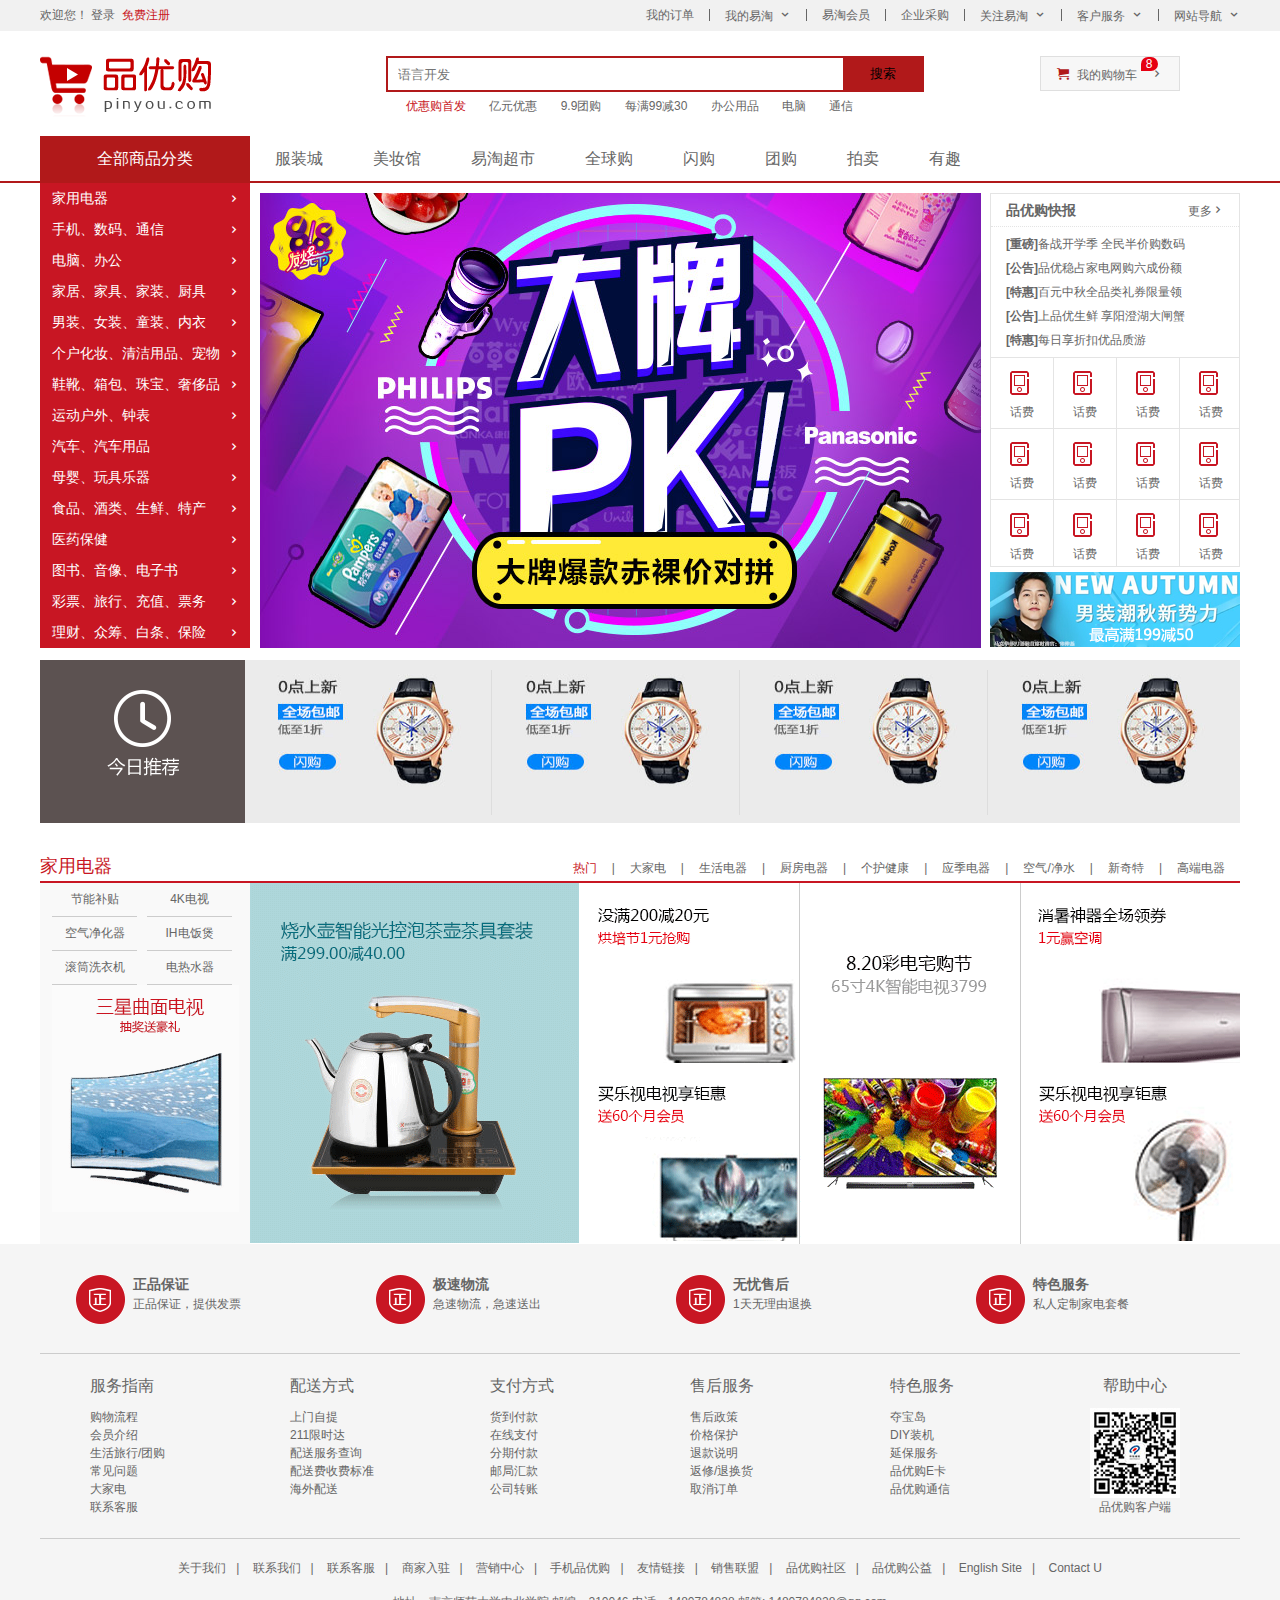
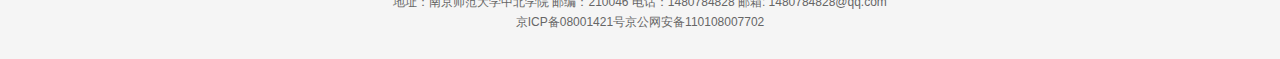
<file: shopping/index.html>
<!DOCTYPE html>
<html lang="en">

<head>
    <meta charset="UTF-8">
    <meta name="viewport" content="width=device-width, initial-scale=1.0">
    <!-- 网站说明 -->
    <meta name="description" content="前端项目实战">
    <!-- 关键字 -->
    <meta name="keywords" content="实战">
    <title>品优购购物商城</title>
    <link rel="stylesheet" href="css/base.css">
    <link rel="stylesheet" href="css/common.css">
    <link rel="shortcut icon" href="favicon.ico">
    <link rel="stylesheet" href="css/index.css">
</head>

<body>
    <!-- 快捷导航 start-->
    <section class="shortcut">
        <div class="w">
            <div class="fl">
                <ul>
                    <li>欢迎您！&nbsp;</li>
                    <li>
                        <a href="#">登录</a>&nbsp;&nbsp;<a class="style_red" href="register.html">免费注册</a>
                    </li>
                </ul>
            </div>
            <div class="fr">
                <ul>
                    <li>我的订单</li>
                    <li></li>
                    <li class="arrow-icon">我的易淘</li>
                    <li></li>
                    <li>易淘会员</li>
                    <li></li>
                    <li>企业采购</li>
                    <li></li>
                    <li class="arrow-icon">关注易淘</li>
                    <li></li>
                    <li class="arrow-icon">客户服务</li>
                    <li></li>
                    <li class="arrow-icon">网站导航</li>
                </ul>
            </div>
        </div>
    </section>
    <!-- 快捷导航 end-->
    <!-- header头部模块 start-->
    <header class="header w">
        <!-- logo模块 -->
        <div class="logo">
            <h1><a href="index.html" title="品优购">品优购</a></h1>
        </div>
        <!-- search搜索模块 -->
        <div class="search">
            <input type="search" placeholder="语言开发">
            <button>搜索</button>
        </div>
        <div class="hotwords">
            <a href="#" class="style_red">优惠购首发</a>
            <a href="#">亿元优惠</a>
            <a href="#">9.9团购</a>
            <a href="#">每满99减30</a>
            <a href="#">办公用品</a>
            <a href="#">电脑</a>
            <a href="#">通信</a>
        </div>
        <div class="shopcar">
            我的购物车
            <i class="count">8</i>
        </div>
    </header>
    <!-- header头部模块 end-->
    <!-- nav模块制作 start -->
    <nav class="nav">
        <div class="w">
            <div class="dropdown">
                <div class="dt">全部商品分类</div>
                <div class="dd">
                    <ul>
                        <li><a href="#">家用电器</a></li>
                        <li><a href="list.html">手机、数码、通信</a></li>
                        <li><a href="#">电脑、办公</a></li>
                        <li><a href="#">家居、家具、家装、厨具</a></li>
                        <li><a href="#">男装、女装、童装、内衣</a></li>
                        <li><a href="#">个户化妆、清洁用品、宠物</a></li>
                        <li><a href="#">鞋靴、箱包、珠宝、奢侈品</a></li>
                        <li><a href="#">运动户外、钟表</a></li>
                        <li><a href="#">汽车、汽车用品</a></li>
                        <li><a href="#">母婴、玩具乐器</a></li>
                        <li><a href="#">食品、酒类、生鲜、特产</a></li>
                        <li><a href="#">医药保健</a></li>
                        <li><a href="#">图书、音像、电子书</a></li>
                        <li><a href="#">彩票、旅行、充值、票务</a></li>
                        <li><a href="#">理财、众筹、白条、保险</a></li>
                    </ul>
                </div>
            </div>
            <div class="navitems">
                <ul>
                    <li><a href="#">服装城</a></li>
                    <li><a href="#">美妆馆</a></li>
                    <li><a href="#">易淘超市</a></li>
                    <li><a href="#">全球购</a></li>
                    <li><a href="#">闪购</a></li>
                    <li><a href="#">团购</a></li>
                    <li><a href="#">拍卖</a></li>
                    <li><a href="#">有趣</a></li>
                </ul>
            </div>
        </div>
    </nav>
    <!-- nav模块制作 end -->
    <!-- 首页专有模块 main start -->
    <div class="w">
        <div class="main">
            <div class="focus">
                <ul>
                    <li>
                        <img src="upload/focus1.png" alt="">
                    </li>
                </ul>
            </div>
            <div class="newsflash">
                <div class="news">
                    <div class="news-hd">
                        <h5>品优购快报</h5>
                        <a href="#">更多</a>
                    </div>
                    <div class="news-bd">
                        <ul>
                            <li><a href="#"><strong>[重磅]</strong>备战开学季 全民半价购数码</a></li>
                            <li><a href="#"><strong>[公告]</strong>品优稳占家电网购六成份额</a></li>
                            <li><a href="#"><strong>[特惠]</strong>百元中秋全品类礼券限量领</a></li>
                            <li><a href="#"><strong>[公告]</strong>上品优生鲜 享阳澄湖大闸蟹</a></li>
                            <li><a href="#"><strong>[特惠]</strong>每日享折扣优品质游</a></li>
                        </ul>
                    </div>
                </div>
                <div class="lifeservice">
                    <ul>
                        <li>
                            <a href="#">
                                <i></i>
                                <p>话费</p>
                            </a>
                        </li>
                        <li>
                            <a href="#">
                                <i></i>
                                <p>话费</p>
                            </a>
                        </li>
                        <li>
                            <a href="#">
                                <i></i>
                                <p>话费</p>
                            </a>
                        </li>
                        <li>
                            <a href="#">
                                <i></i>
                                <p>话费</p>
                            </a>
                        </li>
                        <li>
                            <a href="#">
                                <i></i>
                                <p>话费</p>
                            </a>
                        </li>
                        <li>
                            <a href="#">
                                <i></i>
                                <p>话费</p>
                            </a>
                        </li>
                        <li>
                            <a href="#">
                                <i></i>
                                <p>话费</p>
                            </a>
                        </li>
                        <li>
                            <a href="#">
                                <i></i>
                                <p>话费</p>
                            </a>
                        </li>
                        <li>
                            <a href="#">
                                <i></i>
                                <p>话费</p>
                            </a>
                        </li>
                        <li>
                            <a href="#">
                                <i></i>
                                <p>话费</p>
                            </a>
                        </li>
                        <li>
                            <a href="#">
                                <i></i>
                                <p>话费</p>
                            </a>
                        </li>
                        <li>
                            <a href="#">
                                <i></i>
                                <p>话费</p>
                            </a>
                        </li>
                    </ul>
                </div>
                <div class="bargain">
                    <img src="upload/bargain.png" alt="">
                </div>
            </div>
        </div>
    </div>
    <!-- 首页专有模块 main end -->
    <!-- 推荐模块 start -->
    <div class="w recom">
        <div class="recom_hd">
            <img src="images/recom.png" alt="">
        </div>
        <div class="recom_bd">
            <ul>
                <li><img src="upload/recom_03.jpg" alt=""></li>
                <li><img src="upload/recom_03.jpg" alt=""></li>
                <li><img src="upload/recom_03.jpg" alt=""></li>
                <li><img src="upload/recom_03.jpg" alt=""></li>
            </ul>
        </div>
    </div>
    <!-- 推荐模块 end -->
    <!-- 楼层区制作 start -->
    <div class="floor">
        <!-- 一楼家用电器 -->
        <div class="w jiadian">
            <div class="box_hd">
                <h3>家用电器</h3>
                <div class="tab_list">
                    <ul>
                        <li><a href="#" class="style_red">热门</a>|</li>
                        <li><a href="#">大家电</a>|</li>
                        <li><a href="#">生活电器</a>|</li>
                        <li><a href="#">厨房电器</a>|</li>
                        <li><a href="#">个护健康</a>|</li>
                        <li><a href="#">应季电器</a>|</li>
                        <li><a href="#">空气/净水</a>|</li>
                        <li><a href="#">新奇特</a>|</li>
                        <li><a href="#">高端电器</a></li>
                    </ul>
                </div>
            </div>
            <div class="box_bd">
                <div class="tab_content">
                    <div class="tab_list_item">
                        <div class="col_210">
                            <ul>
                                <li><a href="#">节能补贴</a></li>
                                <li><a href="#">4K电视</a></li>
                                <li><a href="#">空气净化器</a></li>
                                <li><a href="#">IH电饭煲</a></li>
                                <li><a href="#">滚筒洗衣机</a></li>
                                <li><a href="#">电热水器</a></li>
                            </ul>
                            <a href="#">
                                <img src="upload/floor-1-1.png" alt="">
                            </a>
                        </div>
                        <div class="col_329">
                            <a href="#">
                                <img src="upload/floor-1-b01.png" alt="">
                            </a>
                        </div>
                        <div class="col_221">
                            <a href="#">
                                <img src="upload/floor-1-2.png" alt="">
                            </a>
                            <a href="#">
                                <img src="upload/floor-1-3.png" alt="">
                            </a>
                        </div>
                        <div class="col_221">
                            <a href="#">
                                <img src="upload/floor-1-4.png" alt="">
                            </a>
                        </div>
                        <div class="col_219">
                            <a href="#">
                                <img src="upload/floor-1-5.png" alt="">
                            </a>
                            <a href="#">
                                <img src="upload/floor-1-6.png" alt="">
                            </a>
                        </div>
                    </div>
                </div>
            </div>
        </div>
    </div>
    <!-- 楼层区制作 end -->
    <!-- 底部模块的制作 start -->
    <footer class="footer">
        <div class="w">
            <div class="mod_service">
                <ul>
                    <li>
                        <h5></h5>
                        <div class="service_txt">
                            <h4>正品保证</h4>
                            <p>正品保证，提供发票</p>
                        </div>
                    </li>
                    <li>
                        <h5></h5>
                        <div class="service_txt">
                            <h4>极速物流</h4>
                            <p>急速物流，急速送出</p>
                        </div>
                    </li>
                    <li>
                        <h5></h5>
                        <div class="service_txt">
                            <h4>无忧售后</h4>
                            <p>1天无理由退换</p>
                        </div>
                    </li>
                    <li>
                        <h5></h5>
                        <div class="service_txt">
                            <h4>特色服务</h4>
                            <p>私人定制家电套餐</p>
                        </div>
                    </li>
                </ul>
            </div>
            <div class="mod_help">
                <dl>
                    <dt>服务指南</dt>
                    <dd><a href="#">购物流程</a></dd>
                    <dd><a href="#">会员介绍</a></dd>
                    <dd><a href="#">生活旅行/团购</a></dd>
                    <dd><a href="#">常见问题</a></dd>
                    <dd><a href="#">大家电</a></dd>
                    <dd><a href="#">联系客服</a></dd>
                </dl>
                <dl>
                    <dt>配送方式</dt>
                    <dd><a href="#">上门自提</a></dd>
                    <dd><a href="#">211限时达</a></dd>
                    <dd><a href="#">配送服务查询</a></dd>
                    <dd><a href="#">配送费收费标准</a></dd>
                    <dd><a href="#">海外配送</a></dd>
                </dl>
                <dl>
                    <dt>支付方式</dt>
                    <dd><a href="#">货到付款</a></dd>
                    <dd><a href="#">在线支付</a></dd>
                    <dd><a href="#">分期付款</a></dd>
                    <dd><a href="#">邮局汇款</a></dd>
                    <dd><a href="#">公司转账</a></dd>
                </dl>
                <dl>
                    <dt>售后服务</dt>
                    <dd><a href="#">售后政策</a></dd>
                    <dd><a href="#">价格保护</a></dd>
                    <dd><a href="#">退款说明</a></dd>
                    <dd><a href="#">返修/退换货</a></dd>
                    <dd><a href="#">取消订单</a></dd>
                </dl>
                <dl>
                    <dt>特色服务</dt>
                    <dd><a href="#">夺宝岛</a></dd>
                    <dd><a href="#">DIY装机</a></dd>
                    <dd><a href="#">延保服务</a></dd>
                    <dd><a href="#">品优购E卡</a></dd>
                    <dd><a href="#">品优购通信</a></dd>
                </dl>
                <dl>
                    <dt>帮助中心</dt>
                    <dd>
                        <img src="/shopping/images/wx_cz.jpg" alt=""> 品优购客户端
                    </dd>
                </dl>
            </div>
            <div class="mod_copyright">
                <div class="links">
                    <a href="#">关于我们</a>|
                    <a href="#">联系我们</a>|
                    <a href="#">联系客服</a>|
                    <a href="#">商家入驻</a>|
                    <a href="#">营销中心</a>|
                    <a href="#">手机品优购</a>|
                    <a href="#">友情链接</a>|
                    <a href="#">销售联盟</a>|
                    <a href="#">品优购社区</a>|
                    <a href="#">品优购公益</a>|
                    <a href="#">English Site</a>|
                    <a href="#">Contact U</a>
                </div>
                <div class="copyright">
                    地址：南京师范大学中北学院 邮编：210046 电话：1480784828 邮箱: 1480784828@qq.com
                    <br>京ICP备08001421号京公网安备110108007702
                </div>
            </div>
        </div>
    </footer>
    <!-- 底部模块的制作 end -->

</body>

</html>
</file>
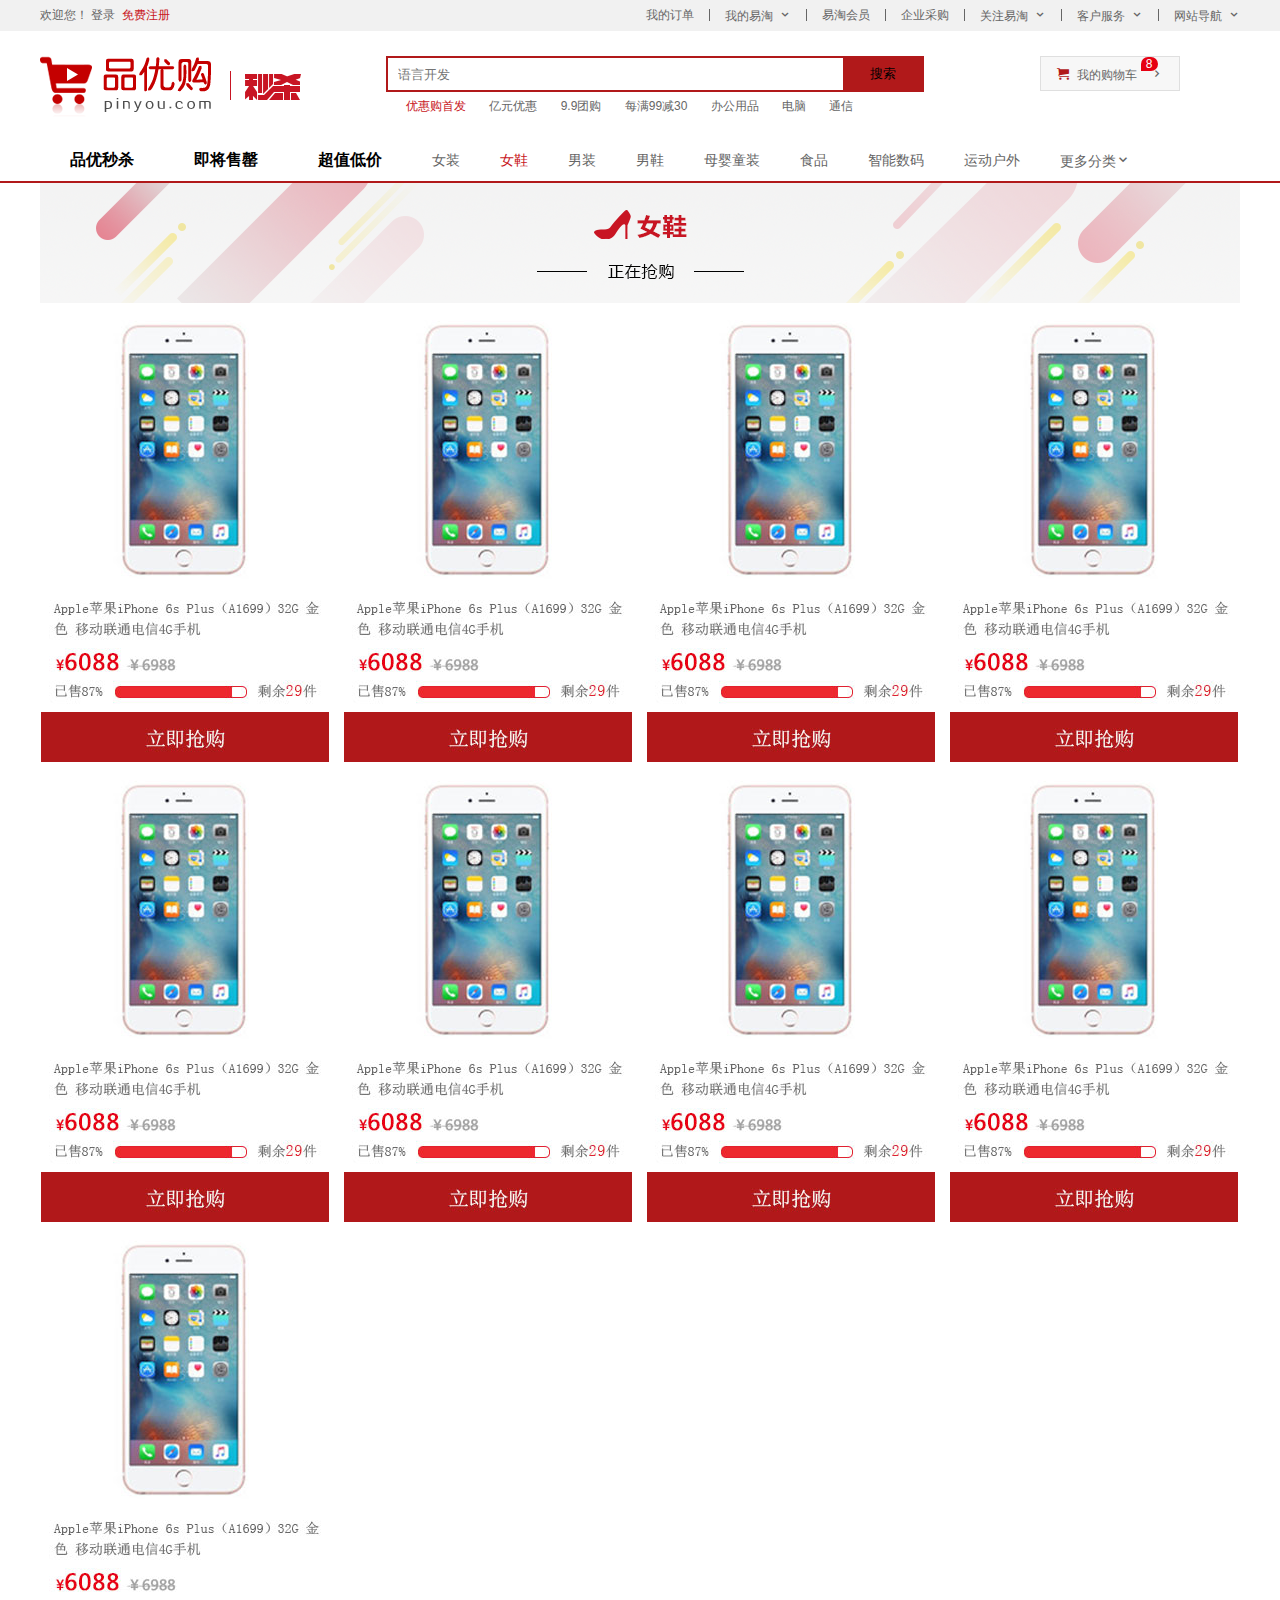
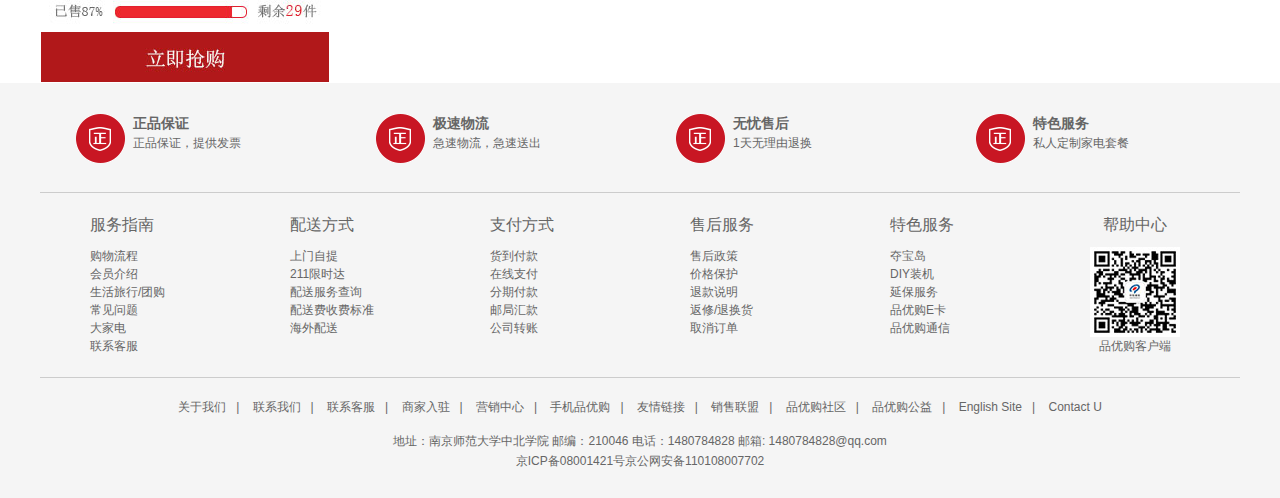
<file: shopping/list.html>
<!DOCTYPE html>
<html lang="en">

<head>
    <meta charset="UTF-8">
    <meta name="viewport" content="width=device-width, initial-scale=1.0">
    <!-- 网站说明 -->
    <meta name="description" content="前端项目实战">
    <!-- 关键字 -->
    <meta name="keywords" content="实战">
    <title>品优购购物商城列表页</title>
    <link rel="stylesheet" href="css/base.css">
    <link rel="stylesheet" href="css/common.css">
    <link rel="shortcut icon" href="favicon.ico">
    <link rel="stylesheet" href="css/list.css">
</head>

<body>
    <!-- 快捷导航 start-->
    <section class="shortcut">
        <div class="w">
            <div class="fl">
                <ul>
                    <li>欢迎您！&nbsp;</li>
                    <li>
                        <a href="#">登录</a>&nbsp;&nbsp;<a class="style_red" href="register.html">免费注册</a>
                    </li>
                </ul>
            </div>
            <div class="fr">
                <ul>
                    <li>我的订单</li>
                    <li></li>
                    <li class="arrow-icon">我的易淘</li>
                    <li></li>
                    <li>易淘会员</li>
                    <li></li>
                    <li>企业采购</li>
                    <li></li>
                    <li class="arrow-icon">关注易淘</li>
                    <li></li>
                    <li class="arrow-icon">客户服务</li>
                    <li></li>
                    <li class="arrow-icon">网站导航</li>
                </ul>
            </div>
        </div>
    </section>
    <!-- 快捷导航 end-->
    <!-- header头部模块 start-->
    <header class="header w">
        <!-- logo模块 -->
        <div class="logo">
            <h1><a href="index.html" title="品优购">品优购</a></h1>
        </div>
        <!-- 列表页秒杀模块 -->
        <div class="sk">
            <img src="images/sk.png" alt="">
        </div>
        <!-- search搜索模块 -->
        <div class="search">
            <input type="search" placeholder="语言开发">
            <button>搜索</button>
        </div>
        <div class="hotwords">
            <a href="#" class="style_red">优惠购首发</a>
            <a href="#">亿元优惠</a>
            <a href="#">9.9团购</a>
            <a href="#">每满99减30</a>
            <a href="#">办公用品</a>
            <a href="#">电脑</a>
            <a href="#">通信</a>
        </div>
        <div class="shopcar">
            我的购物车
            <i class="count">8</i>
        </div>
    </header>
    <!-- header头部模块 end-->
    <!-- nav模块制作 start -->
    <nav class="nav">
        <div class="w">
            <div class="sk_list">
                <ul>
                    <li>
                        <a href="#">品优秒杀</a>
                    </li>
                    <li>
                        <a href="#">即将售罄</a>
                    </li>
                    <li>
                        <a href="#">超值低价</a>
                    </li>
                </ul>
            </div>
            <div class="sk_con">
                <ul>
                    <li><a href="#">女装</a></li>
                    <li><a href="#" class="style_red">女鞋</a></li>
                    <li><a href="#">男装</a></li>
                    <li><a href="#">男鞋</a></li>
                    <li><a href="#">母婴童装</a></li>
                    <li><a href="#">食品</a></li>
                    <li><a href="#">智能数码</a></li>
                    <li><a href="#">运动户外</a></li>
                    <li><a href="#">更多分类</a></li>
                </ul>
            </div>
        </div>
    </nav>
    <!-- nav模块制作 end -->
    <!-- 列表页主体 start -->
    <div class="w sk_container">
        <div class="sk_hd">
            <img src="upload/bg_03.png" alt="">
        </div>
        <div class="sk_bd">
            <ul class="clearfix">
                <li>
                    <img src="upload/list.jpg" alt="">
                </li>
                <li>
                    <img src="upload/list.jpg" alt="">
                </li>
                <li>
                    <img src="upload/list.jpg" alt="">
                </li>
                <li>
                    <img src="upload/list.jpg" alt="">
                </li>
                <li>
                    <img src="upload/list.jpg" alt="">
                </li>
                <li>
                    <img src="upload/list.jpg" alt="">
                </li>
                <li>
                    <img src="upload/list.jpg" alt="">
                </li>
                <li>
                    <img src="upload/list.jpg" alt="">
                </li>
                <li>
                    <img src="upload/list.jpg" alt="">
                </li>
            </ul>
        </div>
    </div>
    <!-- 列表页主体 end -->
    <!-- 底部模块的制作 start -->
    <footer class="footer">
        <div class="w">
            <div class="mod_service">
                <ul>
                    <li>
                        <h5></h5>
                        <div class="service_txt">
                            <h4>正品保证</h4>
                            <p>正品保证，提供发票</p>
                        </div>
                    </li>
                    <li>
                        <h5></h5>
                        <div class="service_txt">
                            <h4>极速物流</h4>
                            <p>急速物流，急速送出</p>
                        </div>
                    </li>
                    <li>
                        <h5></h5>
                        <div class="service_txt">
                            <h4>无忧售后</h4>
                            <p>1天无理由退换</p>
                        </div>
                    </li>
                    <li>
                        <h5></h5>
                        <div class="service_txt">
                            <h4>特色服务</h4>
                            <p>私人定制家电套餐</p>
                        </div>
                    </li>
                </ul>
            </div>
            <div class="mod_help">
                <dl>
                    <dt>服务指南</dt>
                    <dd><a href="#">购物流程</a></dd>
                    <dd><a href="#">会员介绍</a></dd>
                    <dd><a href="#">生活旅行/团购</a></dd>
                    <dd><a href="#">常见问题</a></dd>
                    <dd><a href="#">大家电</a></dd>
                    <dd><a href="#">联系客服</a></dd>
                </dl>
                <dl>
                    <dt>配送方式</dt>
                    <dd><a href="#">上门自提</a></dd>
                    <dd><a href="#">211限时达</a></dd>
                    <dd><a href="#">配送服务查询</a></dd>
                    <dd><a href="#">配送费收费标准</a></dd>
                    <dd><a href="#">海外配送</a></dd>
                </dl>
                <dl>
                    <dt>支付方式</dt>
                    <dd><a href="#">货到付款</a></dd>
                    <dd><a href="#">在线支付</a></dd>
                    <dd><a href="#">分期付款</a></dd>
                    <dd><a href="#">邮局汇款</a></dd>
                    <dd><a href="#">公司转账</a></dd>
                </dl>
                <dl>
                    <dt>售后服务</dt>
                    <dd><a href="#">售后政策</a></dd>
                    <dd><a href="#">价格保护</a></dd>
                    <dd><a href="#">退款说明</a></dd>
                    <dd><a href="#">返修/退换货</a></dd>
                    <dd><a href="#">取消订单</a></dd>
                </dl>
                <dl>
                    <dt>特色服务</dt>
                    <dd><a href="#">夺宝岛</a></dd>
                    <dd><a href="#">DIY装机</a></dd>
                    <dd><a href="#">延保服务</a></dd>
                    <dd><a href="#">品优购E卡</a></dd>
                    <dd><a href="#">品优购通信</a></dd>
                </dl>
                <dl>
                    <dt>帮助中心</dt>
                    <dd>
                        <img src="/shopping/images/wx_cz.jpg" alt=""> 品优购客户端
                    </dd>
                </dl>
            </div>
            <div class="mod_copyright">
                <div class="links">
                    <a href="#">关于我们</a>|
                    <a href="#">联系我们</a>|
                    <a href="#">联系客服</a>|
                    <a href="#">商家入驻</a>|
                    <a href="#">营销中心</a>|
                    <a href="#">手机品优购</a>|
                    <a href="#">友情链接</a>|
                    <a href="#">销售联盟</a>|
                    <a href="#">品优购社区</a>|
                    <a href="#">品优购公益</a>|
                    <a href="#">English Site</a>|
                    <a href="#">Contact U</a>
                </div>
                <div class="copyright">
                    地址：南京师范大学中北学院 邮编：210046 电话：1480784828 邮箱: 1480784828@qq.com
                    <br>京ICP备08001421号京公网安备110108007702
                </div>
            </div>
        </div>
    </footer>
    <!-- 底部模块的制作 end -->
</body>

</html>
</file>
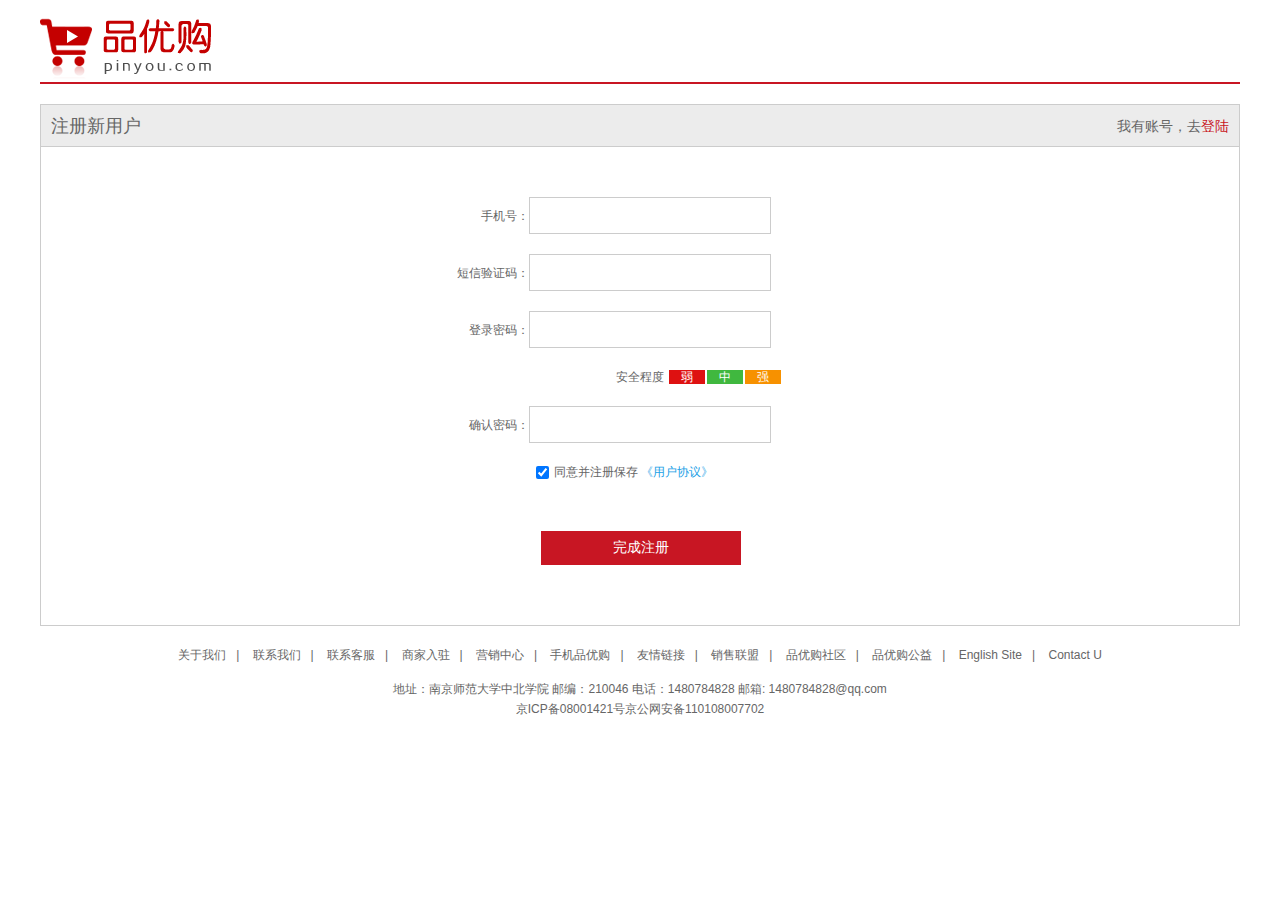
<file: shopping/register.html>
<!DOCTYPE html>
<html lang="en">

<head>
    <meta charset="UTF-8">
    <meta name="viewport" content="width=device-width, initial-scale=1.0">
    <title>个人注册</title>
    <link rel="shortcut icon" href="favicon.ico">
    <link rel="stylesheet" href="css/base.css">
    <link rel="stylesheet" href="css/register.css">
</head>

<body>
    <div class="w">
        <header>
            <div class="logo">
                <a href="index.html">
                    <img src="images/logo.png" alt="">
                </a>
            </div>
        </header>
        <div class="registerarea">
            <h3>注册新用户
                <div class="login">我有账号，去<a href="#">登陆</a></div>
            </h3>
            <div class="reg_form">
                <form action="">
                    <ul>
                        <li><label for="">手机号：</label><input type="text" class="inp"></li>
                        <li><label for="">短信验证码：</label><input type="text" class="inp"></li>
                        <li><label for="">登录密码：</label><input type="text" class="inp"></li>
                        <li class="safe">安全程度 <em class="ruo">弱</em><em class="zhong">中</em><em class="qiang">强</em></li>
                        <li><label for="">确认密码：</label><input type="text" class="inp"></li>
                        <li class="agree"><input type="checkbox" checked>同意并注册保存
                            <a href="">《用户协议》</a>
                        </li>
                        <li>
                            <input type="submit" value="完成注册" class="btn">
                        </li>
                    </ul>
                </form>
            </div>
        </div>
        <!-- 底部模块的制作 start -->
        <footer class="footer">
            <div class="w">
                <div class="mod_copyright">
                    <div class="links">
                        <a href="#">关于我们</a>|
                        <a href="#">联系我们</a>|
                        <a href="#">联系客服</a>|
                        <a href="#">商家入驻</a>|
                        <a href="#">营销中心</a>|
                        <a href="#">手机品优购</a>|
                        <a href="#">友情链接</a>|
                        <a href="#">销售联盟</a>|
                        <a href="#">品优购社区</a>|
                        <a href="#">品优购公益</a>|
                        <a href="#">English Site</a>|
                        <a href="#">Contact U</a>
                    </div>
                    <div class="copyright">
                        地址：南京师范大学中北学院 邮编：210046 电话：1480784828 邮箱: 1480784828@qq.com
                        <br>京ICP备08001421号京公网安备110108007702
                    </div>
                </div>
            </div>
        </footer>
        <!-- 底部模块的制作 end -->
    </div>
</body>

</html>
</file>
<file: shopping/css/base.css>
/* 把所有标签内外边距清零 */

* {
    margin: 0;
    padding: 0;
    /* css3盒子模型 */
    box-sizing: border-box;
}

em,
i {
    font-style: normal;
}


/* 去掉li的小圆点 */

li {
    list-style: none;
}

img {
    /* border: 0;是照顾低版本浏览器 */
    border: 0;
    /* 取消图片底侧有空白空隙的问题 */
    vertical-align: middle;
}

button {
    /* 当鼠标经过button时会变成小手 */
    cursor: pointer;
}

a {
    color: #666;
    text-decoration: none;
}

a:hover {
    color: #c81623;
}

button,
input {
    font-family: Microsoft YaHei, Heiti SC, tahoma, arial, Hiragino Sans GB, "\5B8B\4F53", sans-serif;
    border: 0;
    outline: none;
}

body {
    /* 抗锯齿性 */
    -webkit-font-smoothing: antialiased;
    background-color: #fff;
    font: 12px/1.5 Microsoft YaHei, Heiti SC, tahoma, arial, Hiragino Sans GB, "\5B8B\4F53", sans-serif;
    color: #666;
}

.hide,
.none {
    display: none;
}


/* 清除浮动 */

.clearfix:after {
    visibility: hidden;
    clear: both;
    display: block;
    content: ".";
    height: 0;
}

.clearfix {
    *zoom: 1;
}
</file>
<file: shopping/css/common.css>
/* 声明字体图标 */

@font-face {
    font-family: 'icomoon';
    src: url('../fonts/icomoon.eot?tomleg');
    src: url('../fonts/icomoon.eot?tomleg#iefix') format('embedded-opentype'), url('../fonts/icomoon.ttf?tomleg') format('truetype'), url('../fonts/icomoon.woff?tomleg') format('woff'), url('../fonts/icomoon.svg?tomleg#icomoon') format('svg');
    font-weight: normal;
    font-style: normal;
    font-display: block;
}


/* 版心 */

.w {
    width: 1200px;
    margin: 0 auto;
}

.fl {
    float: left;
}

.fr {
    float: right;
}

.style_red {
    color: #c81623;
}

.shortcut {
    height: 31px;
    line-height: 31px;
    background-color: #f1f1f1;
}

.shortcut ul li {
    float: left;
}

.shortcut .fr ul li:nth-child(even) {
    width: 1px;
    height: 12px;
    background-color: #666666;
    margin: 9px 15px 0;
}

.arrow-icon::after {
    content: '\e91e';
    font-family: 'icomoon';
    margin-left: 6px;
}

.header {
    position: relative;
    height: 105px;
}

.logo {
    position: absolute;
    top: 25px;
    width: 171px;
    height: 61px;
}

.logo a {
    font-size: 0;
    display: block;
    width: 171px;
    height: 61px;
    background: url(../images/logo.png) no-repeat;
}

.search {
    position: absolute;
    left: 346px;
    top: 25px;
    width: 538px;
    height: 36px;
    border: 2px solid #b1191a;
}

.search input {
    float: left;
    width: 455px;
    height: 32px;
    padding-left: 10px;
}

.search button {
    float: left;
    width: 79px;
    height: 32px;
    background-color: #b1191a;
}

.hotwords {
    position: absolute;
    top: 66px;
    left: 346px;
    margin: 0 10px;
}

.hotwords a {
    margin: 0 10px;
}

.shopcar {
    position: absolute;
    top: 25px;
    right: 60px;
    width: 140px;
    height: 35px;
    line-height: 35px;
    text-align: center;
    border: 1px solid #dfdfdf;
    background-color: #f7f7f7;
}

.shopcar::before {
    content: '\e93a';
    font-family: "icomoon";
    margin-right: 5px;
    color: #b1191a;
}

.shopcar::after {
    content: '\e920';
    font-family: "icomoon";
    margin-left: 10px;
}

.count {
    position: absolute;
    top: -5;
    right: 20;
    line-height: 14px;
    height: 14px;
    color: #fff;
    background-color: #e60012;
    padding: 0 5px;
    border-radius: 7px 7px 7px 0px;
}

.nav {
    height: 47px;
    border-bottom: 2px solid #b1191a;
}

.nav .dropdown {
    float: left;
    width: 210px;
    height: 45px;
    background-color: #b1191a;
}

.nav .navitems {
    float: left;
}

.dropdown .dt {
    font-size: 16px;
    width: 100%;
    height: 100%;
    color: #fff;
    text-align: center;
    line-height: 45px;
}

.dropdown .dd {
    display: block;
    width: 210px;
    height: 465px;
    background-color: #c81623;
    margin-top: 2px;
}

.dropdown:hover .dd {
    display: block;
}

.dropdown .dd ul li {
    position: relative;
    height: 31px;
    line-height: 31px;
    margin-left: 2px;
    padding-left: 10px;
}

.dropdown .dd ul li:hover {
    background-color: #fff;
}

.dropdown .dd ul li::after {
    position: absolute;
    top: 1px;
    right: 10px;
    color: #fff;
    content: '\e920';
    font-family: 'icomoon';
}

.dropdown .dd ul li a {
    font-size: 14px;
    color: #fff;
}

.dropdown .dd ul li:hover a {
    color: #c81623;
}

.navitems ul li {
    float: left;
}

.navitems ul li a {
    display: block;
    height: 45px;
    line-height: 45px;
    padding: 0 25px;
    font-size: 16px;
}

.footer {
    height: 415px;
    background-color: #f5f5f5;
    padding-top: 30px;
}

.mod_service {
    height: 80px;
    border-bottom: 1px solid #ccc;
}

.mod_service ul li {
    width: 300px;
    height: 50px;
    float: left;
    padding-left: 35px;
}

.mod_service ul li h5 {
    float: left;
    width: 50px;
    height: 50px;
    background: url(../images/icons.png) no-repeat -252px -2px;
    margin-right: 8px;
}

.service_txt h4 {
    font-size: 14px;
}

.service_txt p {
    font-size: 12px;
}

.mod_help {
    height: 185px;
    border-bottom: 1px solid #ccc;
    padding-top: 20px;
    padding-left: 50px;
}

.mod_help dl {
    float: left;
    width: 200px;
}

.mod_help dl:last-child {
    width: 90px;
    text-align: center;
}

.mod_help dl dt {
    font-size: 16px;
    margin-bottom: 10px;
}

.mod_copyright {
    text-align: center;
    padding-top: 20px;
}

.links {
    margin-bottom: 15px;
}

.links a {
    margin: 0 10px;
}

.copyright {
    line-height: 20px;
}
</file>
<file: shopping/css/index.css>
.main {
    width: 980px;
    height: 455px;
    margin-left: 220px;
    margin-top: 10px;
}

.focus {
    float: left;
    width: 721px;
    height: 455px;
}

.newsflash {
    float: right;
    width: 250px;
    height: 455px;
}

.news {
    height: 165px;
    border: 1px solid #e4e4e4;
}

.news-hd {
    height: 33px;
    line-height: 33px;
    padding: 0 15px;
    border-bottom: 1px dotted #e4e4e4;
}

.news-hd h5 {
    float: left;
    font-size: 14px;
}

.news-hd a {
    float: right;
}

.news-hd a::after {
    font-family: 'icomoon';
    content: '\e920';
}

.news-bd ul li {
    line-height: 24px;
    height: 24px;
    overflow: hidden;
    white-space: nowrap;
    text-overflow: ellipsis;
}

.news-bd {
    padding: 5px 15px 0;
}

.lifeservice {
    height: 209px;
    border: 1px solid #e4e4e4;
    border-top: 0;
    overflow: hidden;
}

.lifeservice ul li {
    float: left;
    width: 63px;
    height: 71px;
    border-right: 1px solid #e4e4e4;
    border-bottom: 1px solid #e4e4e4;
    text-align: center;
}

.lifeservice ul {
    width: 252px;
}

.lifeservice ul li a i {
    display: inline-block;
    width: 24px;
    height: 28px;
    margin-top: 12px;
    background: url(/shopping/images/icons.png) no-repeat -19px -15px;
}

.bargain {
    margin-top: 5px;
}


/* 推荐模块 */

.recom {
    height: 163px;
    background-color: #ebebeb;
    margin-top: 12px;
}

.recom_hd {
    float: left;
    height: 163px;
    width: 205px;
    background-color: #5c5251;
    text-align: center;
    padding-top: 30px;
}

.recom_bd {
    float: left;
}

.recom_bd ul li {
    position: relative;
    float: left;
}

.recom_bd ul li img {
    width: 248px;
    height: 143px;
}

.recom_bd ul li:nth-child(-n+3)::after {
    content: '';
    position: absolute;
    right: 0;
    top: 10px;
    width: 1px;
    height: 145px;
    border-left: #dddddd solid 1px;
}


/* 家用电器模块 */

.box_hd {
    height: 30px;
    border-bottom: 2px solid #c81623;
}

.box_hd h3 {
    float: left;
    font-size: 18px;
    color: #c81623;
    font-weight: 400;
}

.tab_list {
    float: right;
    line-height: 30px;
}

.tab_list ul li {
    float: left;
}

.tab_list ul li a {
    margin: 0 15px;
}

.floor .w {
    margin-top: 30px;
}

.box_bd {
    height: 361px;
}

.tab_list_item>div {
    float: left;
}

.col_210 {
    width: 210px;
    background-color: #f9f9f9;
    height: 361px;
    text-align: center;
}

.col_210 ul {
    padding-left: 12px;
}

.col_210 ul li {
    float: left;
    width: 85px;
    height: 34px;
    border-bottom: 1px solid #ccc;
    text-align: center;
    line-height: 33px;
    margin-right: 10px;
}

.col_329 {
    height: 361px;
    width: 329px;
}

.col_221 {
    height: 361px;
    width: 221px;
    border-right: 1px solid #ccc;
}

.col_219 {
    height: 361px;
    width: 219px;
}
</file>
<file: shopping/css/list.css>
.nav {
    overflow: hidden;
}

.sk {
    position: absolute;
    left: 190px;
    top: 40px;
    border-left: 1px solid #c81523;
    padding: 3px 0 0 14px;
}

.sk_list {
    float: left;
}

.sk_list ul li {
    float: left;
}

.sk_list ul li a {
    display: block;
    line-height: 47px;
    padding: 0 30px;
    font-size: 16px;
    font-weight: 700;
    color: #000;
}

.sk_con {
    float: left;
}

.sk_con ul li {
    float: left;
}

.sk_con ul li a {
    display: block;
    line-height: 49px;
    padding: 0 20px;
    font-size: 14px;
}

.sk_con ul li:last-child a::after {
    content: '\e91e';
    font-family: 'icomoon';
}

.sk_bd ul li {
    overflow: hidden;
    float: left;
    margin-right: 13px;
    width: 290px;
    height: 460px;
    border: 1px solid transparent;
}

.sk_bd ul li:nth-child(4n) {
    margin-right: 0;
}

.sk_bd ul li:hover {
    border: 1px solid #c81523;
}

.clearfix {
    overflow: hidden;
}
</file>
<file: shopping/css/register.css>
.w {
    width: 1200px;
    margin: 0 auto;
}

header {
    height: 84px;
    border-bottom: 2px solid #c81523;
}

.logo {
    padding-top: 18px;
}

.registerarea {
    height: 522px;
    border: 1px solid #ccc;
    margin-top: 20px;
}

.registerarea h3 {
    height: 42px;
    border-bottom: 1px solid #ccc;
    background-color: #ececec;
    line-height: 42px;
    padding: 0 10px;
    font-size: 18px;
    font-weight: 400;
}

.login {
    float: right;
    font-size: 14px;
}

.login a {
    color: #c81523;
}

.reg_form {
    width: 600px;
    margin: 50px 0 0 400px;
}

.reg_form ul li label {
    display: inline-block;
    width: 88px;
    text-align: right;
}

.reg_form ul li .inp {
    width: 242px;
    height: 37px;
    border: 1px solid #ccc;
}

.reg_form ul li {
    margin-bottom: 20px;
}

.safe {
    padding-left: 175px;
}

.safe em {
    padding: 0 12px;
    color: #fff;
    margin-left: 2px;
}

.ruo {
    background-color: #de1111;
}

.zhong {
    background-color: #40b83f;
}

.qiang {
    background-color: #f79100;
}

.agree {
    padding-left: 95px;
}

.agree input {
    vertical-align: middle;
    margin-right: 5px;
}

.agree a {
    color: #1ba1e6;
}

.btn {
    width: 200px;
    height: 34px;
    background-color: #c81623;
    font-size: 14px;
    color: #fff;
    margin: 30px 0 0 100px;
}

.mod_copyright {
    text-align: center;
    padding-top: 20px;
}

.links {
    margin-bottom: 15px;
}

.links a {
    margin: 0 10px;
}

.copyright {
    line-height: 20px;
}
</file>
